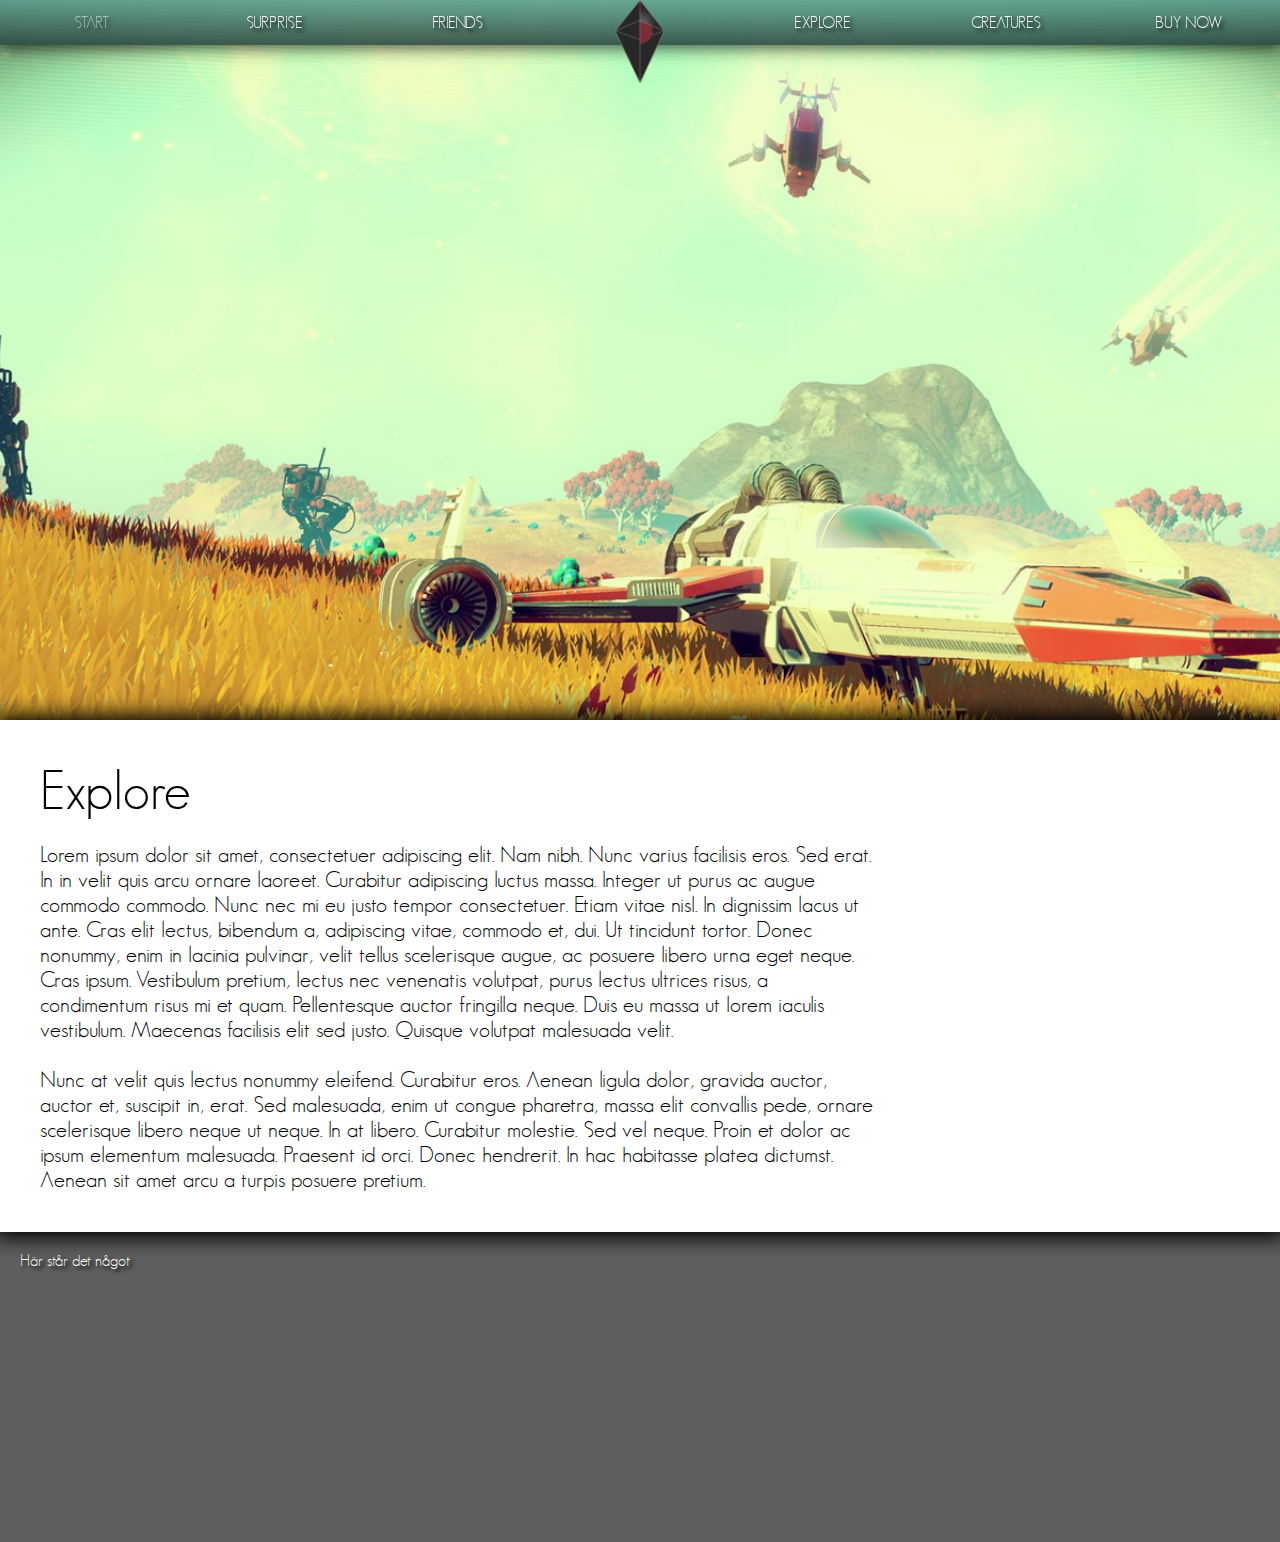
<file: NoMansSkyHype/site/explore.html>
<!DOCTYPE html>
<html>
    <head>
        <link href="https://fonts.googleapis.com/css?family=Julius+Sans+One" rel="stylesheet">
        <meta charset="utf-8"/>
        <link rel="stylesheet" href="./css/main.css">
        <title>No Mans Sky Hype</title>
    </head>

    <body>

    <div class="header">

        <a class="link" href="index.html">
            <p class="header_text">START</p>
        </a>

        <a class="link" href="secret.html">
            <p class="header_text">SURPRISE</p>
        </a>

        <a class="link" href="friends.html">
            <p class="header_text">FRIENDS</p>
        </a>

        <a class="link_logo" href="index.html">
            <img src="./img/logo.png" class="logo">
        </a>

        <a class="link" href="explore.html">
            <p class="header_text">EXPLORE</p>
        </a>

        <a class="link" href="unique.html">
            <p class="header_text">CREATURES</p>
        </a>

        <a class="link" href="shop.html">
            <p class="header_text">BUY NOW</p>
        </a>

    </div>

            <div class="explore" id="explore">

            </div>
        
        <div class="article">
            <p class="title_svart">Explore</p>
        
            <p class="article_text">Lorem ipsum dolor sit amet, consectetuer adipiscing elit. Nam nibh. Nunc varius facilisis eros. Sed erat. In in velit quis arcu ornare laoreet. Curabitur adipiscing luctus massa. Integer ut purus ac augue commodo commodo. Nunc nec mi eu justo tempor consectetuer. Etiam vitae nisl. In dignissim lacus ut ante. Cras elit lectus, bibendum a, adipiscing vitae, commodo et, dui. Ut tincidunt tortor. Donec nonummy, enim in lacinia pulvinar, velit tellus scelerisque augue, ac posuere libero urna eget neque. Cras ipsum. Vestibulum pretium, lectus nec venenatis volutpat, purus lectus ultrices risus, a condimentum risus mi et quam. Pellentesque auctor fringilla neque. Duis eu massa ut lorem iaculis vestibulum. Maecenas facilisis elit sed justo. Quisque volutpat malesuada velit.<br><br>Nunc at velit quis lectus nonummy eleifend. Curabitur eros. Aenean ligula dolor, gravida auctor, auctor et, suscipit in, erat. Sed malesuada, enim ut congue pharetra, massa elit convallis pede, ornare scelerisque libero neque ut neque. In at libero. Curabitur molestie. Sed vel neque. Proin et dolor ac ipsum elementum malesuada. Praesent id orci. Donec hendrerit. In hac habitasse platea dictumst. Aenean sit amet arcu a turpis posuere pretium.</p>
            
        </div>

        <div class="footer">
            <p>Här står det något</p>

        </div>



    </div>

    </body>
</html>
</file>
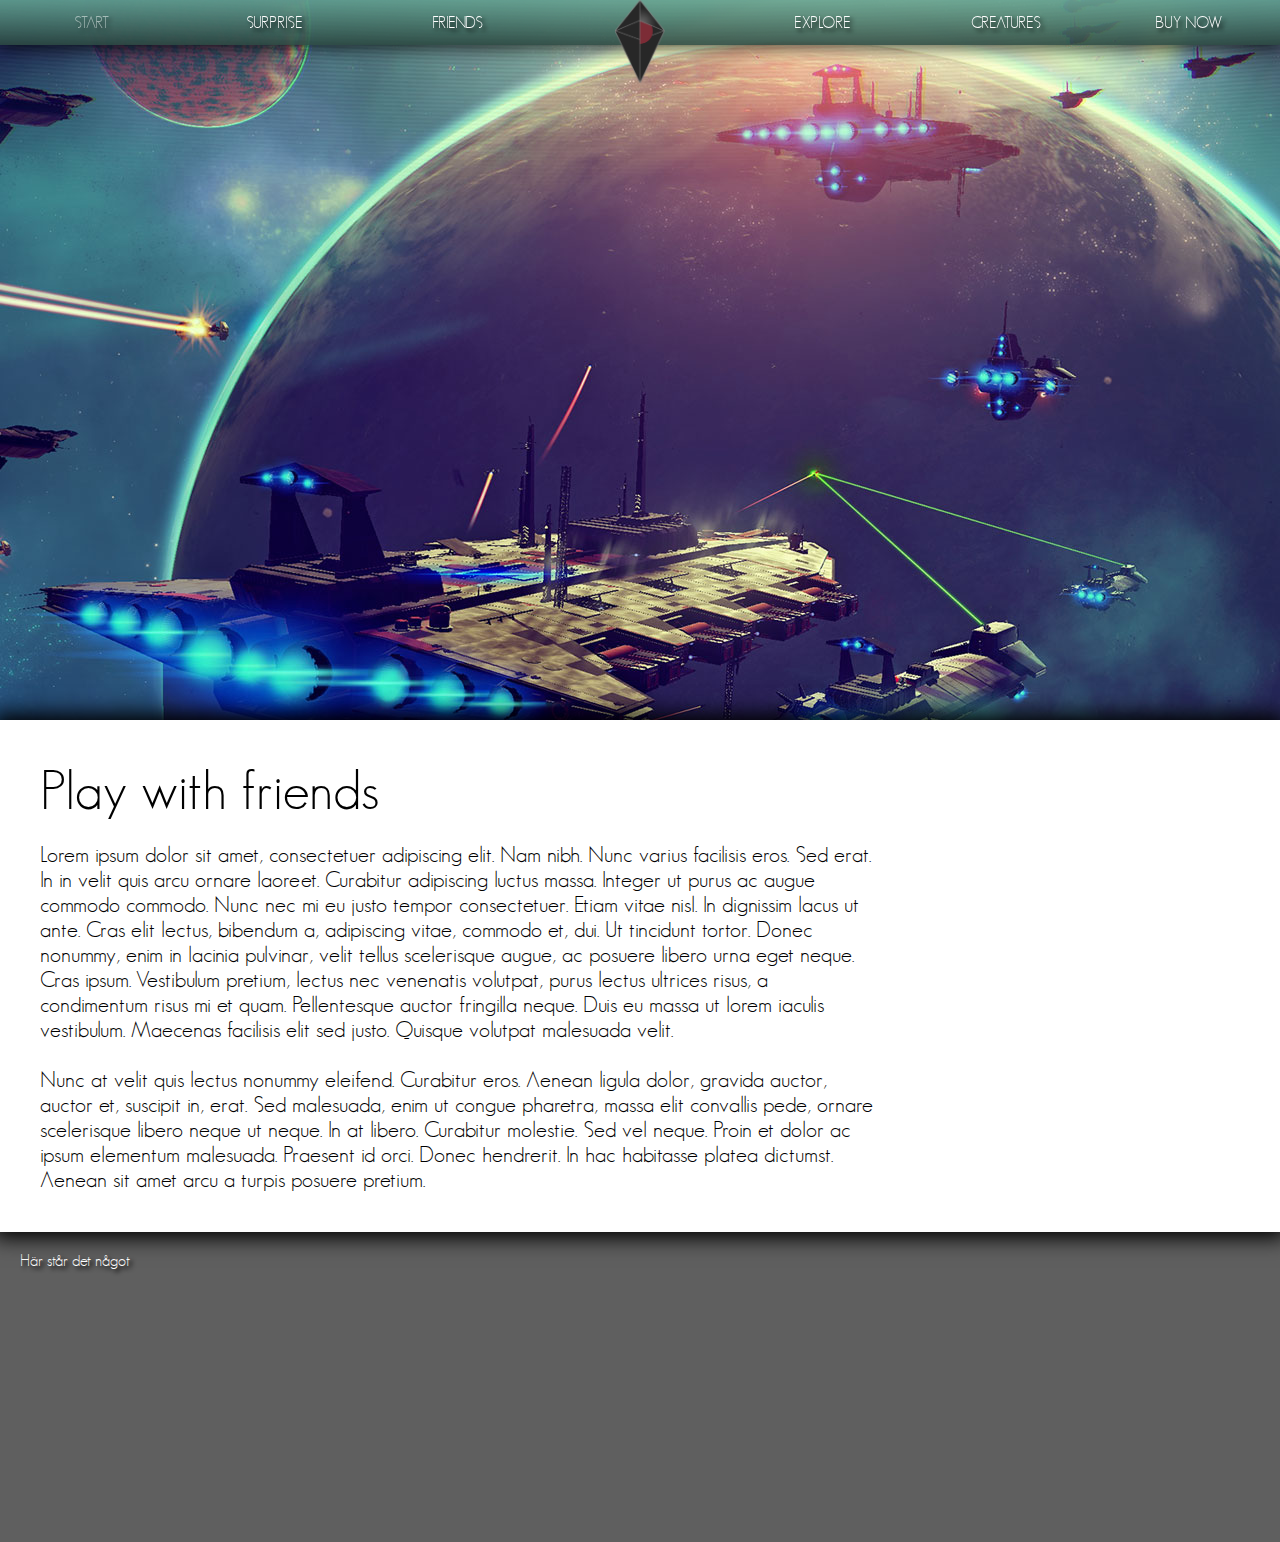
<file: NoMansSkyHype/site/friends.html>
<!DOCTYPE html>
<html>
    <head>
        <link href="https://fonts.googleapis.com/css?family=Julius+Sans+One" rel="stylesheet">
        <meta charset="utf-8"/>
        <link rel="stylesheet" href="./css/main.css">
        <title>No Mans Sky Hype</title>
    </head>

    <body>

    <div class="container">

        <div class="header">

            <a class="link" href="index.html">
                <p class="header_text">START</p>
            </a>

            <a class="link" href="secret.html">
                <p class="header_text">SURPRISE</p>
            </a>

            <a class="link" href="friends.html">
                <p class="header_text">FRIENDS</p>
            </a>

            <a class="link_logo" href="index.html">
                <img src="./img/logo.png" class="logo">
            </a>

            <a class="link" href="explore.html">
                <p class="header_text">EXPLORE</p>
            </a>

            <a class="link" href="unique.html">
                <p class="header_text">CREATURES</p>
            </a>

            <a class="link" href="shop.html">
                <p class="header_text">BUY NOW</p>
            </a>

        </div>

            <div class="friends" id="friends">

            </div>
        
        <div class="article">
            <p class="title_svart">Play with friends</p>
        
            <p class="article_text">Lorem ipsum dolor sit amet, consectetuer adipiscing elit. Nam nibh. Nunc varius facilisis eros. Sed erat. In in velit quis arcu ornare laoreet. Curabitur adipiscing luctus massa. Integer ut purus ac augue commodo commodo. Nunc nec mi eu justo tempor consectetuer. Etiam vitae nisl. In dignissim lacus ut ante. Cras elit lectus, bibendum a, adipiscing vitae, commodo et, dui. Ut tincidunt tortor. Donec nonummy, enim in lacinia pulvinar, velit tellus scelerisque augue, ac posuere libero urna eget neque. Cras ipsum. Vestibulum pretium, lectus nec venenatis volutpat, purus lectus ultrices risus, a condimentum risus mi et quam. Pellentesque auctor fringilla neque. Duis eu massa ut lorem iaculis vestibulum. Maecenas facilisis elit sed justo. Quisque volutpat malesuada velit.<br><br>Nunc at velit quis lectus nonummy eleifend. Curabitur eros. Aenean ligula dolor, gravida auctor, auctor et, suscipit in, erat. Sed malesuada, enim ut congue pharetra, massa elit convallis pede, ornare scelerisque libero neque ut neque. In at libero. Curabitur molestie. Sed vel neque. Proin et dolor ac ipsum elementum malesuada. Praesent id orci. Donec hendrerit. In hac habitasse platea dictumst. Aenean sit amet arcu a turpis posuere pretium.</p>
            
        </div>

        <div class="footer">
            <p class="footertext">Här står det något</p>

        </div>



    </div>

    </body>
</html>
</file>
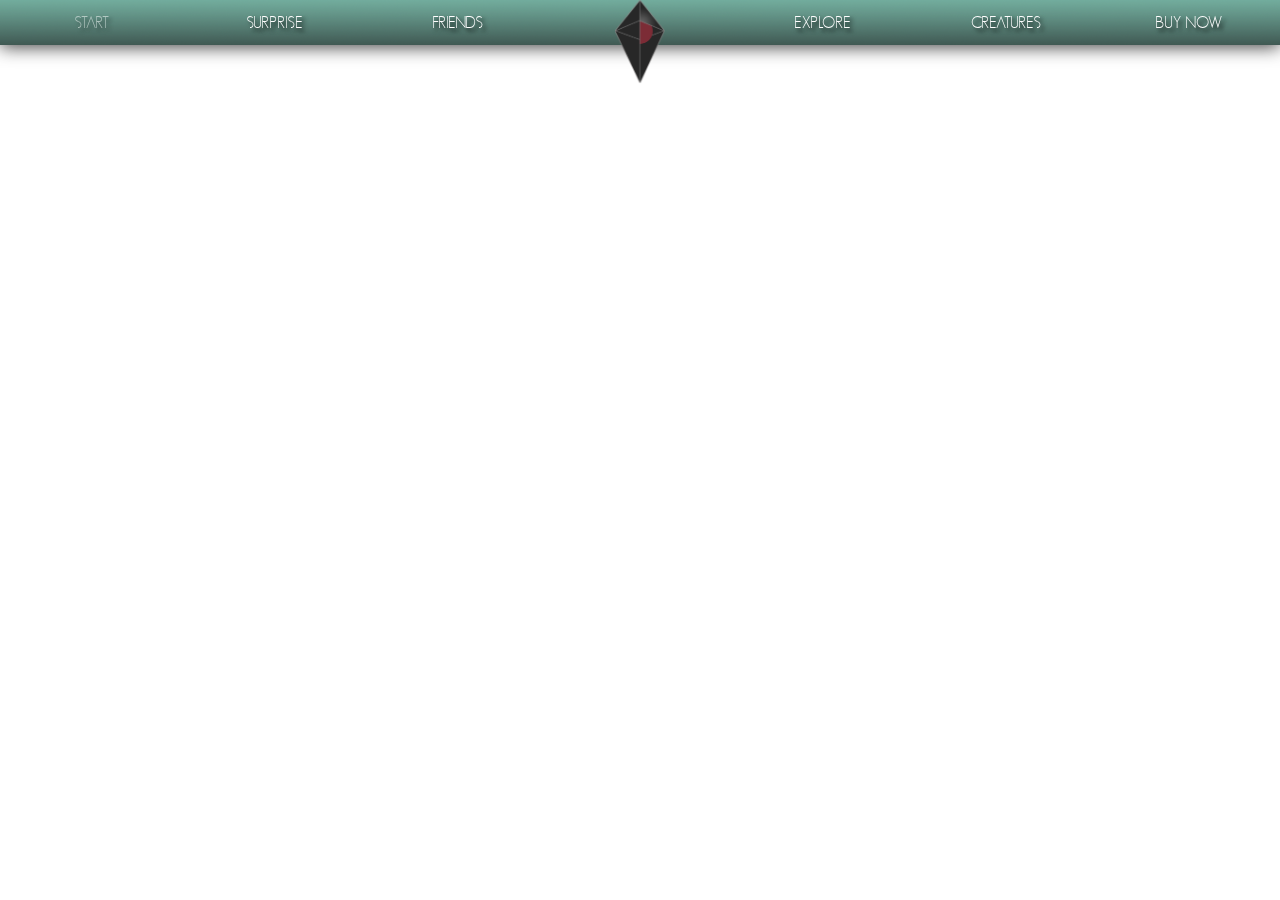
<file: NoMansSkyHype/site/secret.html>
<!DOCTYPE html>
<html>
    <head>
        <link href="https://fonts.googleapis.com/css?family=Julius+Sans+One" rel="stylesheet">
        <meta charset="utf-8"/>
        <link rel="stylesheet" href="./css/main.css">
        <title>No Mans Sky Hype</title>
    </head>

    <body>

    <div class="container">

        <div class="header">

            <a class="link" href="index.html">
                <p class="header_text">START</p>
            </a>

            <a class="link" href="secret.html">
                <p class="header_text">SURPRISE</p>
            </a>

            <a class="link" href="friends.html">
                <p class="header_text">FRIENDS</p>
            </a>

            <a class="link_logo" href="index.html">
                <img src="./img/logo.png" class="logo">
            </a>

            <a class="link" href="explore.html">
                <p class="header_text">EXPLORE</p>
            </a>

            <a class="link" href="unique.html">
                <p class="header_text">CREATURES</p>
            </a>

            <a class="link" href="shop.html">
                <p class="header_text">BUY NOW</p>
            </a>

        </div>


        <div class="rofl">
            
        </div>


    </div>

    </body>
</html>
</file>
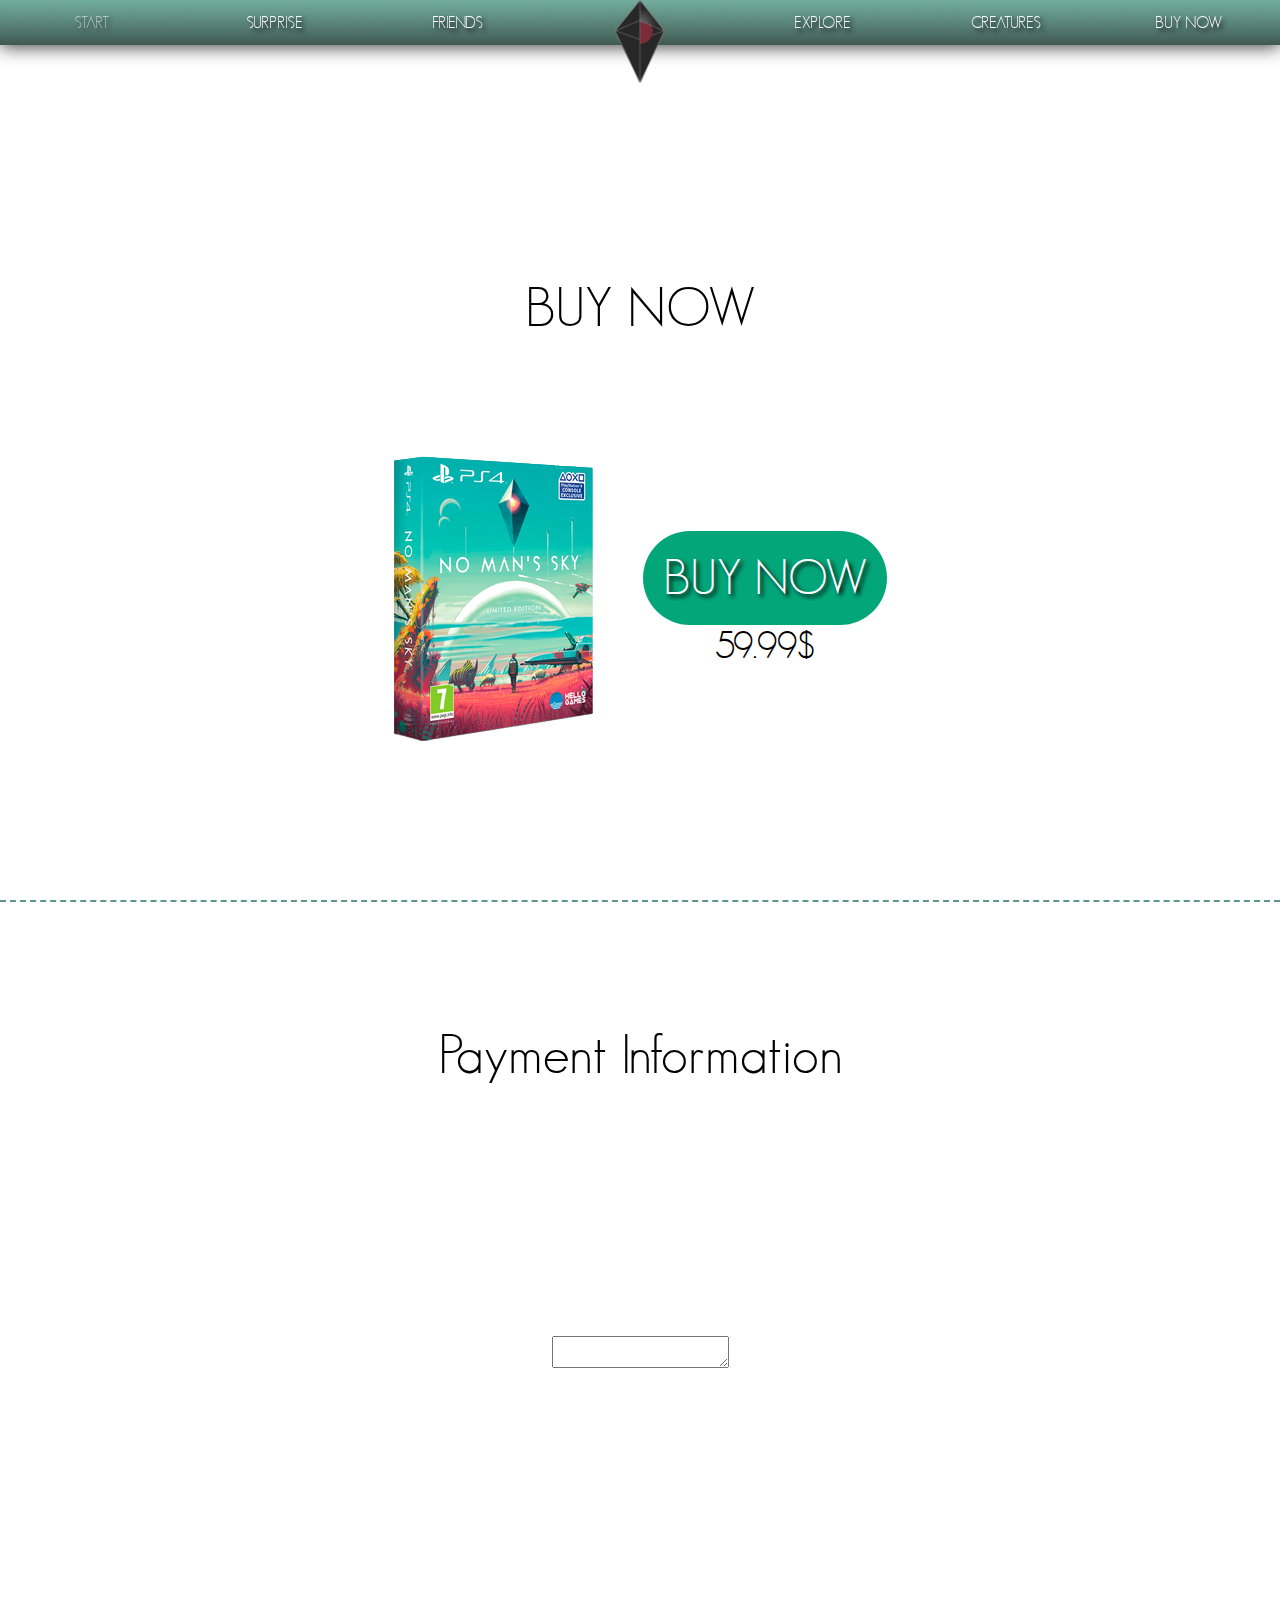
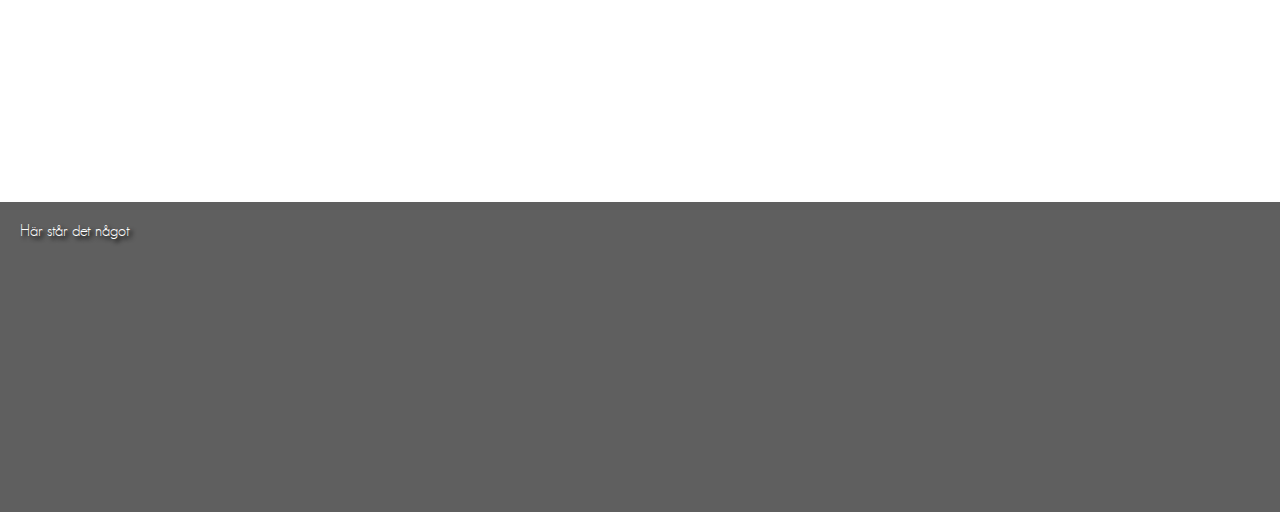
<file: NoMansSkyHype/site/shop.html>
<!DOCTYPE html>
<html>
<head>
    <link href="https://fonts.googleapis.com/css?family=Julius+Sans+One" rel="stylesheet">
    <meta charset="utf-8"/>
    <link rel="stylesheet" href="./css/main.css">
    <title>No Mans Sky Hype</title>
</head>

<body>

<div class="container">

    <div class="header">

        <a class="link" href="index.html">
            <p class="header_text">START</p>
        </a>

        <a class="link" href="secret.html">
            <p class="header_text">SURPRISE</p>
        </a>

        <a class="link" href="friends.html">
            <p class="header_text">FRIENDS</p>
        </a>

        <a class="link_logo" href="index.html">
            <img src="./img/logo.png" class="logo">
        </a>

        <a class="link" href="explore.html">
            <p class="header_text">EXPLORE</p>
        </a>

        <a class="link" href="unique.html">
            <p class="header_text">CREATURES</p>
        </a>

        <a class="link" href="shop.html">
            <p class="header_text">BUY NOW</p>
        </a>

    </div>

        <div class="buy">

            <div class="flexbox2">
                <p class="title_svart">BUY NOW</p>
            </div>

            <div class="buy_flexbox3">

                <img src="./img/cover.png" class="bild_cover">

                <div class="buy_button_container">
                    <a href="#here">
                        <p class="buy_button">BUY NOW</p>
                        <p class="text_svart">59.99$</p>
                    </a>
                </div>

            </div>

    </div>

    <div class="buy2" id="here">

        <div class="flexbox1">
            <p class="title_svart">Payment Information</p>
        </div>

        <div class="flexbox2">
            <textarea></textarea>
        </div>

        <div class="flexbox3">
        </div>

    </div>

    <div class="footer">
        <p>Här står det något</p>

    </div>



</div>

</body>
</html>
</file>
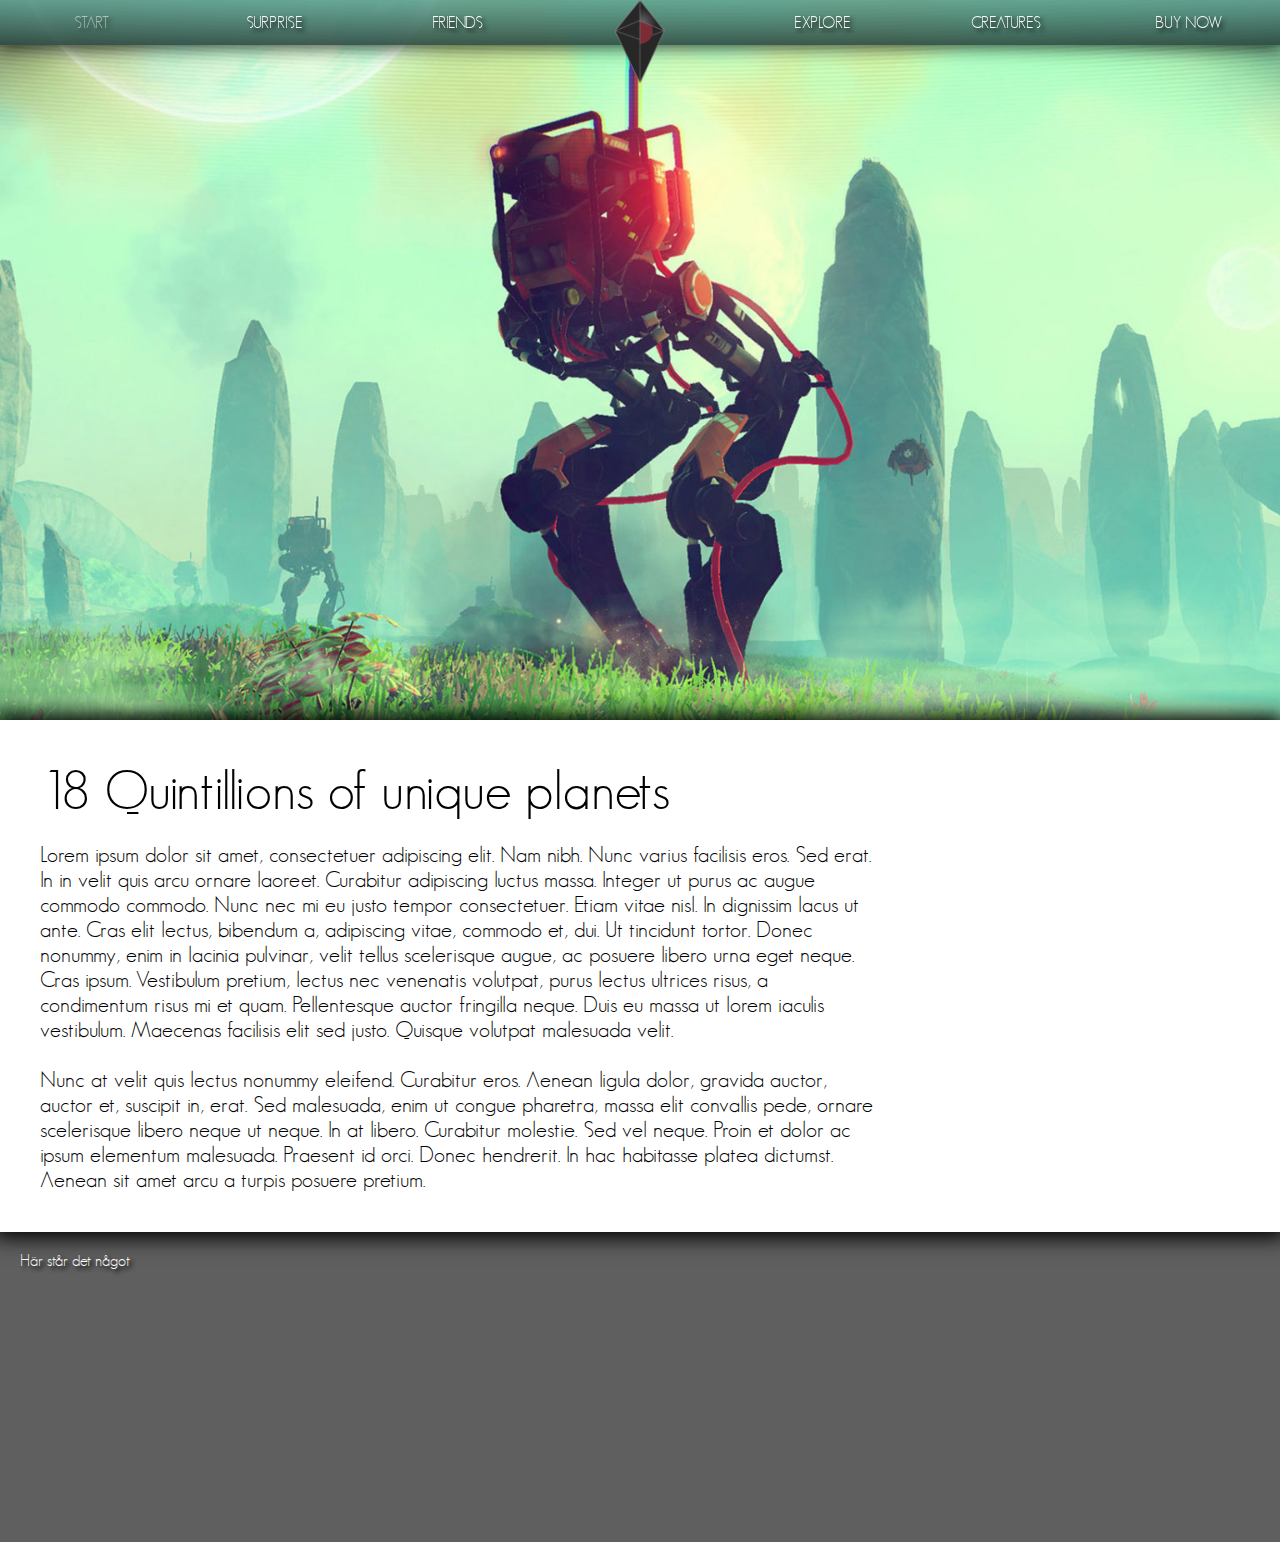
<file: NoMansSkyHype/site/unique.html>
<!DOCTYPE html>
<html>
    <head>
        <link href="https://fonts.googleapis.com/css?family=Julius+Sans+One" rel="stylesheet">
        <meta charset="utf-8"/>
        <link rel="stylesheet" href="./css/main.css">
        <title>No Mans Sky Hype</title>
    </head>

    <body>

    <div class="container">

        <div class="header">

            <a class="link" href="index.html">
                <p class="header_text">START</p>
            </a>

            <a class="link" href="secret.html">
                <p class="header_text">SURPRISE</p>
            </a>

            <a class="link" href="friends.html">
                <p class="header_text">FRIENDS</p>
            </a>

            <a class="link_logo" href="index.html">
                <img src="./img/logo.png" class="logo">
            </a>

            <a class="link" href="explore.html">
                <p class="header_text">EXPLORE</p>
            </a>

            <a class="link" href="unique.html">
                <p class="header_text">CREATURES</p>
            </a>

            <a class="link" href="shop.html">
                <p class="header_text">BUY NOW</p>
            </a>

        </div>

            <div class="unique" id="unique">

            </div>
        
        <div class="article">
            <p class="title_svart">18 Quintillions of unique planets</p>
        
            <p class="article_text">Lorem ipsum dolor sit amet, consectetuer adipiscing elit. Nam nibh. Nunc varius facilisis eros. Sed erat. In in velit quis arcu ornare laoreet. Curabitur adipiscing luctus massa. Integer ut purus ac augue commodo commodo. Nunc nec mi eu justo tempor consectetuer. Etiam vitae nisl. In dignissim lacus ut ante. Cras elit lectus, bibendum a, adipiscing vitae, commodo et, dui. Ut tincidunt tortor. Donec nonummy, enim in lacinia pulvinar, velit tellus scelerisque augue, ac posuere libero urna eget neque. Cras ipsum. Vestibulum pretium, lectus nec venenatis volutpat, purus lectus ultrices risus, a condimentum risus mi et quam. Pellentesque auctor fringilla neque. Duis eu massa ut lorem iaculis vestibulum. Maecenas facilisis elit sed justo. Quisque volutpat malesuada velit.<br><br>Nunc at velit quis lectus nonummy eleifend. Curabitur eros. Aenean ligula dolor, gravida auctor, auctor et, suscipit in, erat. Sed malesuada, enim ut congue pharetra, massa elit convallis pede, ornare scelerisque libero neque ut neque. In at libero. Curabitur molestie. Sed vel neque. Proin et dolor ac ipsum elementum malesuada. Praesent id orci. Donec hendrerit. In hac habitasse platea dictumst. Aenean sit amet arcu a turpis posuere pretium.</p>
            
        </div>

        <div class="footer">
            <p>Här står det något</p>

        </div>



    </div>

    </body>
</html>
</file>
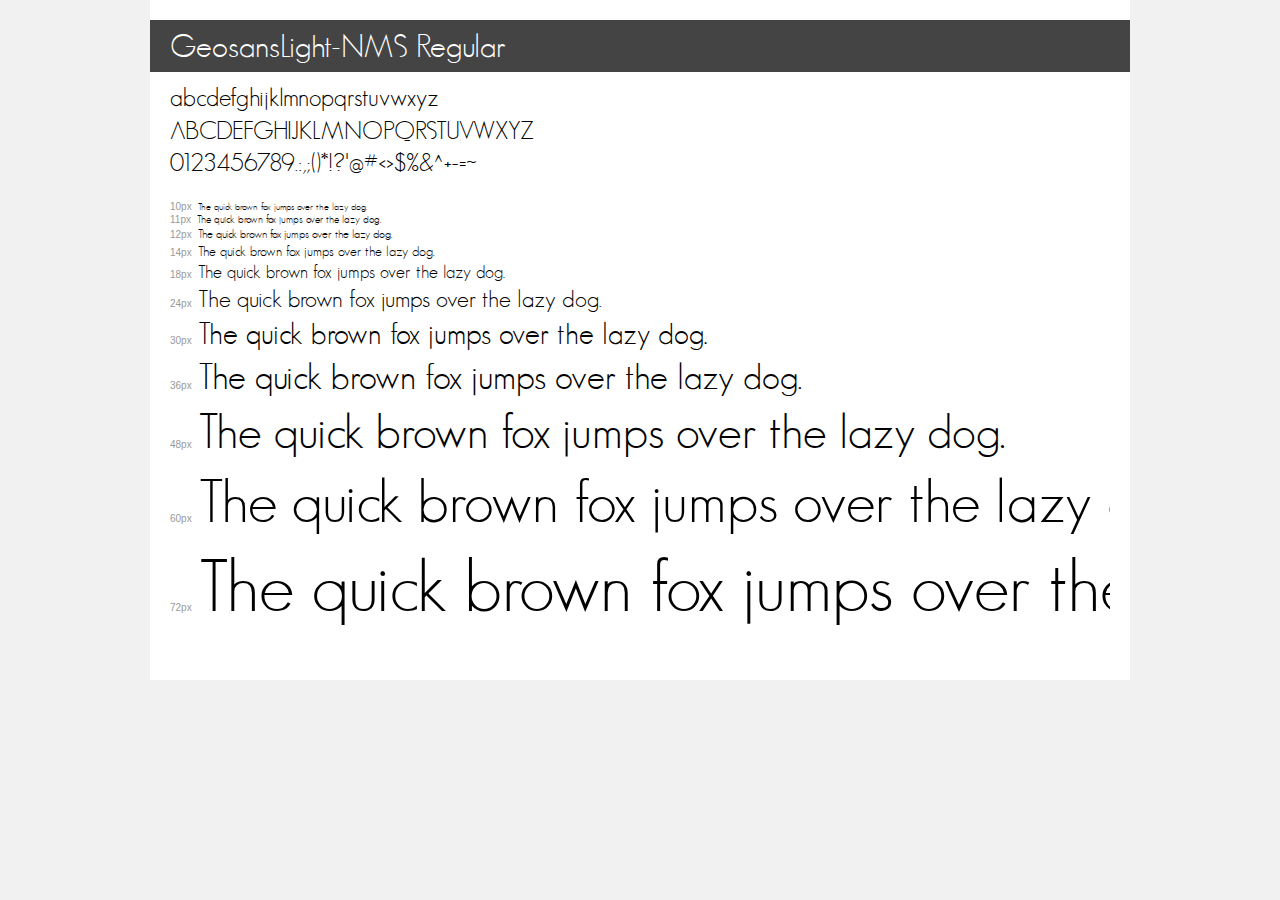
<file: NoMansSkyHype/misc/transfonter.org-20161203-210619/demo.html>
<!DOCTYPE html>
<html>
<head>
	<meta charset="utf-8">
	<title>Transfonter demo</title>
	<link href="stylesheet.css" rel="stylesheet">
	<style>
		/*
		http://meyerweb.com/eric/tools/css/reset/
		v2.0 | 20110126
		License: none (public domain)
		*/
		html, body, div, span, applet, object, iframe,
		h1, h2, h3, h4, h5, h6, p, blockquote, pre,
		a, abbr, acronym, address, big, cite, code,
		del, dfn, em, img, ins, kbd, q, s, samp,
		small, strike, strong, sub, sup, tt, var,
		b, u, i, center,
		dl, dt, dd, ol, ul, li,
		fieldset, form, label, legend,
		table, caption, tbody, tfoot, thead, tr, th, td,
		article, aside, canvas, details, embed,
		figure, figcaption, footer, header, hgroup,
		menu, nav, output, ruby, section, summary,
		time, mark, audio, video {
			margin: 0;
			padding: 0;
			border: 0;
			font-size: 100%;
			font: inherit;
			vertical-align: baseline;
		}
		/* HTML5 display-role reset for older browsers */
		article, aside, details, figcaption, figure,
		footer, header, hgroup, menu, nav, section {
			display: block;
		}
		body {
			line-height: 1;
		}
		ol, ul {
			list-style: none;
		}
		blockquote, q {
			quotes: none;
		}
		blockquote:before, blockquote:after,
		q:before, q:after {
			content: '';
			content: none;
		}
		table {
			border-collapse: collapse;
			border-spacing: 0;
		}
		/* common styles */
		body {
			background: #f1f1f1;
			color: #000;
		}
		.page {
			background: #fff;
			width: 940px;
			margin: 0 auto;
			padding: 20px 20px 0 20px;
			overflow: hidden;
		}
		.font-container {
			overflow-x: auto;
			overflow-y: hidden;
			margin-bottom: 40px;
			line-height: 1.3;
			white-space: nowrap;
			padding-bottom: 5px;
		}
		h1 {
			position: relative;
			background: #444;
			font-size: 32px;
			color: #fff;
			padding: 10px 20px;
			margin: 0 -20px 10px -20px;
		}
		.letters {
			font-size: 25px;
			margin-bottom: 20px;
		}
		.s10:before {
			content: '10px';
		}
		.s11:before {
			content: '11px';
		}
		.s12:before {
			content: '12px';
		}
		.s14:before {
			content: '14px';
		}
		.s18:before {
			content: '18px';
		}
		.s24:before {
			content: '24px';
		}
		.s30:before {
			content: '30px';
		}
		.s36:before {
			content: '36px';
		}
		.s48:before {
			content: '48px';
		}
		.s60:before {
			content: '60px';
		}
		.s72:before {
			content: '72px';
		}
		.s10:before, .s11:before, .s12:before, .s14:before,
		.s18:before, .s24:before, .s30:before, .s36:before,
		.s48:before, .s60:before, .s72:before {
			font-family: Arial, sans-serif;
			font-size: 10px;
			font-weight: normal;
			font-style: normal;
			color: #999;
			padding-right: 6px;
		}
		/* fonts demo styles */
		.demo-0 {
			font-family: 'GeosansLight-NMS';
			font-weight: 300;
			font-style: normal;
		}
	</style>
</head>
<body>
<div class="page">
	<div class="demo-0">
		<h1>GeosansLight-NMS Regular</h1>
		<div class="font-container">
			<p class="letters">
				abcdefghijklmnopqrstuvwxyz <br />
				ABCDEFGHIJKLMNOPQRSTUVWXYZ <br />				0123456789.:,;()*!?'@#<>$%&^+-=~
			</p>
			<p class="s10" style="font-size: 10px;">The quick brown fox jumps over the lazy dog.</p>
			<p class="s11" style="font-size: 11px;">The quick brown fox jumps over the lazy dog.</p>
			<p class="s12" style="font-size: 12px;">The quick brown fox jumps over the lazy dog.</p>
			<p class="s14" style="font-size: 14px;">The quick brown fox jumps over the lazy dog.</p>
			<p class="s18" style="font-size: 18px;">The quick brown fox jumps over the lazy dog.</p>
			<p class="s24" style="font-size: 24px;">The quick brown fox jumps over the lazy dog.</p>
			<p class="s30" style="font-size: 30px;">The quick brown fox jumps over the lazy dog.</p>
			<p class="s36" style="font-size: 36px;">The quick brown fox jumps over the lazy dog.</p>
			<p class="s48" style="font-size: 48px;">The quick brown fox jumps over the lazy dog.</p>
			<p class="s60" style="font-size: 60px;">The quick brown fox jumps over the lazy dog.</p>
			<p class="s72" style="font-size: 72px;">The quick brown fox jumps over the lazy dog.</p>
		</div>
	</div>
</div>
</body>
</html>
</file>
<file: NoMansSkyHype/site/css/main.css>
@font-face {
	font-family: 'GeosansLight-NMS';
	src: url('GeosansLight-NMS.eot');
	src: url('GeosansLight-NMS.eot?#iefix') format('embedded-opentype'),
		url('GeosansLight-NMS.woff') format('woff'),
		url('GeosansLight-NMS.ttf') format('truetype'),
		url('GeosansLight-NMS.svg#GeosansLight-NMS') format('svg');
	font-weight: 300;
	font-style: normal;
}

a:link, a:visited {
    text-decoration: none;
}
a:visited {
    color: white;
}
a:hover {
    color: ghostwhite;
}
a:active {
    color: ghostwhite;
}
/*LÄNK STYLING OVAN*/

body {
    background-color: white;
    z-index: 0;
}

p{
    color: white;
    font-family: GeosansLight-NMS, sans-serif;
    text-shadow: 3px 3px 4px rgba(0, 0, 0, 1);

}

.title, .title_svart {
    font-size: 3.4em;
    padding-bottom: 80px;
}

.title_svart {
    color: black;
    text-shadow: 0px 0px 0px rgba(0, 0, 0, 0);
    padding-bottom: 0px;

}

.title_main {
    font-size: 6vw;
    padding-bottom: 80px;
    letter-spacing: 20px;
}

* {
    margin: 0;
    padding: 0;
}

.container {
    display: flex;
    flex-direction: column;
}

.header {
    /*background-color: #73BEAA; */
    background: url(../img/TOP-BAR.png) center;
    box-shadow: 0px 2px 18px 0px rgba(0,0,0,0.75);
    width: 100%;
    height: 45px;
    position: fixed;
    display: flex;
    flex-direction: row;
    z-index: 2;
}

.link, .link_logo {
    height: 100%;
    width: 20%;
    display: flex;
    flex-direction: column;
    justify-content: center;
    align-items: center;
    text-align: center;
    opacity: 1;
    transition: all 0.5s ease;
}

.link_logo {
    justify-content: flex-start;

}

.header_text {
    font-family: GeosansLight-NMS, sans-serif;
    text-align: center;
    color: white;
    font-size: 1em;

}

.link:hover {
    opacity: 0.5;
}

rofl {
    height: 100vh;
    background: url(../img/sean.jpg);
    background-size: cover;

}


.flexbox1, .flexbox2, .flexbox3, .arrow_flexbox3, .asterix_flexbox3 {
    width: 100%;
    height: 33%;
    display: flex;
    flex-direction: column;
    justify-content:center;
    align-items:center;
}

.logo {
    width: 50px;
    opacity: 2.0;
    transition: all 2s ease;
}

.logo:hover {
    transition: all 2s ease;
    width: 85px;

}

.asterix_flexbox3 {
    justify-content:flex-end;
    align-items:flex-end;
}

.arrow_flexbox3 {
    justify-content:flex-end;
    margin-bottom: 30px;

}

.buy_flexbox3 {
    display: flex;
    flex-direction: row;
    justify-content: center;
    align-items: center;

}

.asterix {
    font-size: 2.5vh;
    padding: 10px;
}

.friends, .explore, .unique, .main, .buy, .buy2 {
    height: 80vh;
    display: flex;
    flex-direction: column;
    justify-content:center;
    align-items:center;
    background-size: cover;
    text-align: center;
    font-family: GeosansLight-NMS, sans-serif;
}

.main {
    height: 100vh;
    background: url(../img/start.jpg) center no-repeat;
    background-size: cover;
    background-attachment: fixed;
    z-index: -1;

    overflow: hidden;
}

.friends {
    background: url(../img/Friends.jpg) center no-repeat;
    background-size: cover;
    box-shadow: 0px 0px 20px 6px rgba(0,0,0,1);
    position: relative;
    z-index: 1;
    transition: all 1s ease;
}

/*
.friends:hover {
    transition: all 1s ease;
    background-size: 105%;

}
*/

.explore {
    background: url(../img/explore.jpg) center no-repeat;
    background-size: cover;
    background-attachment: fixed;
}

.unique {
    background: url(../img/animals2.jpg) center no-repeat;
    background-size: cover;
    box-shadow: 0px 0px 20px 6px rgba(0,0,0,1);
    z-index: 1;
    position: relative;
}

video {
    z-index: -1;
    position: fixed;
    min-height: 100%;
    min-width: 100%;
    background-size: cover;

}

.buy, .buybottom {
    height: 100vh;
    background-color: white;

}

.buybottom {
    padding: 40px;
    height: 70vh;
    width: auto;
    position: relative;
    box-shadow: 0px 0px 35px 0px rgba(0,0,0,0.75);
    background: url(../img/start.jpg) center no-repeat;
    background-size: cover;
    background-attachment: fixed;

}

#main_buy {
    margin-bottom: 35px;
    
}

.buy2 {
    border-top: 2px dashed #5B9687;
    height: 100vh;
    background-color: white;

}

.buy_button_container {
    display: flex;
    flex-direction: column;
    justify-content: center;
    align-items: center;
    min-width: 0px;

}

.buy_button {
    background-color: #03A678;
    border-radius: 100px;
    padding: 20px;
    font-size: 3em;

}

.bild_cover {
    margin-right: 50px;

}

.TEST_OK {
    min-width: 10px;
    
}

.text_svart {
    color: black;
    text-shadow: 0px 0px 0px rgba(0, 0, 0, 0);
    font-size: 2.3em;
    transition: all 0.1s ease;

}

.text_svart:hover {
    font-size: 5em;
    transition: all 0.1s ease;

}

.article {
    background-color: white;
    padding: 40px;
    box-shadow: 0px 0px 20px 6px rgba(0,0,0,1);
    position: relative;
    
}

.article_text {
    font-size: 1.4em;
    color: black;
    text-shadow: 0px 0px 0px rgba(0, 0, 0, 0);
    width: 70%; 
    margin-top: 20px;
        
}

#friends, #explore, #unique {
    background-attachment: fixed;
    z-index: -1;
    
}

.footer {
    height: 30vh;
    width: auto;
    background-color: #5f5f5f;
    padding: 20px;
}

.footer_rubrik {
    font-size: 30px;


.footer_text {
    font-size: 20px;
}
</file>
<file: NoMansSkyHype/misc/transfonter.org-20161203-210619/stylesheet.css>
/* This stylesheet generated by Transfonter (http://transfonter.org) on December 3, 2016 9:06 PM */

@font-face {
	font-family: 'GeosansLight-NMS';
	src: url('GeosansLight-NMS.eot');
	src: url('GeosansLight-NMS.eot?#iefix') format('embedded-opentype'),
		url('GeosansLight-NMS.woff') format('woff'),
		url('GeosansLight-NMS.ttf') format('truetype'),
		url('GeosansLight-NMS.svg#GeosansLight-NMS') format('svg');
	font-weight: 300;
	font-style: normal;
}
</file>
